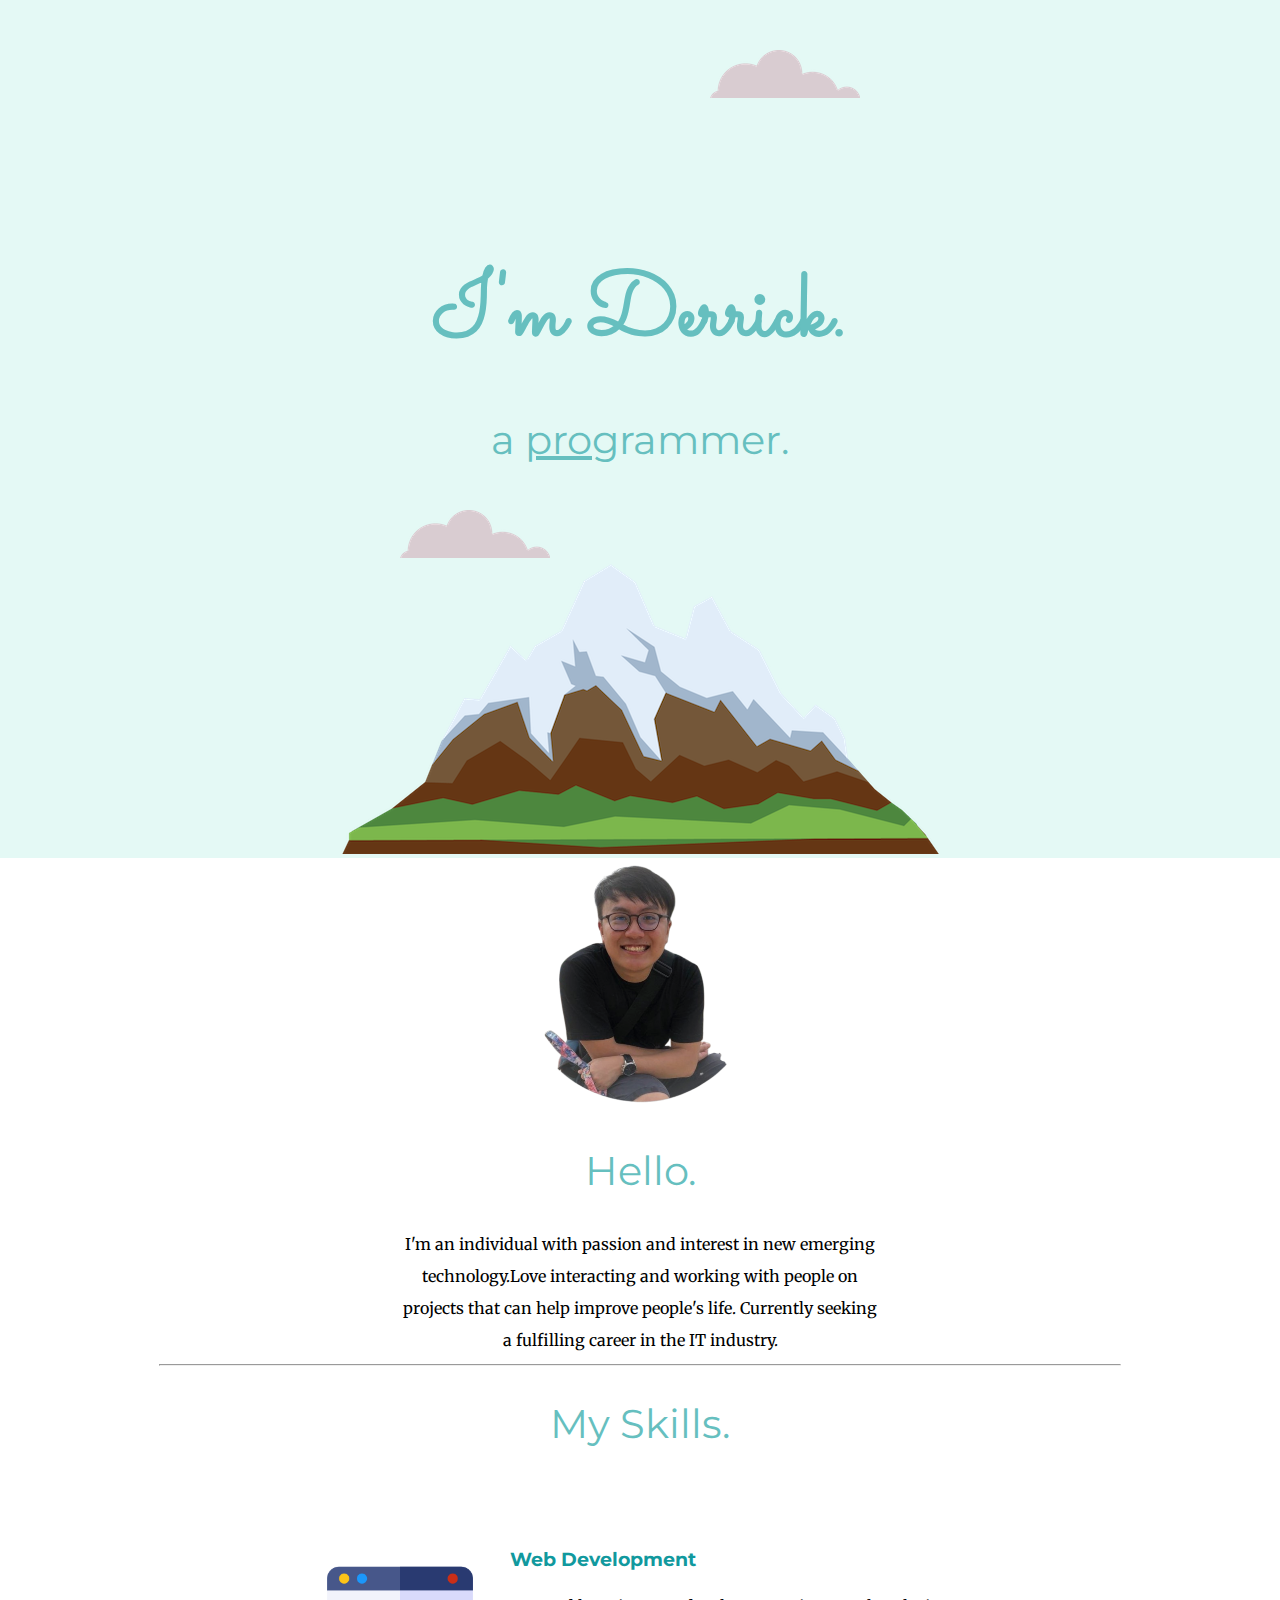
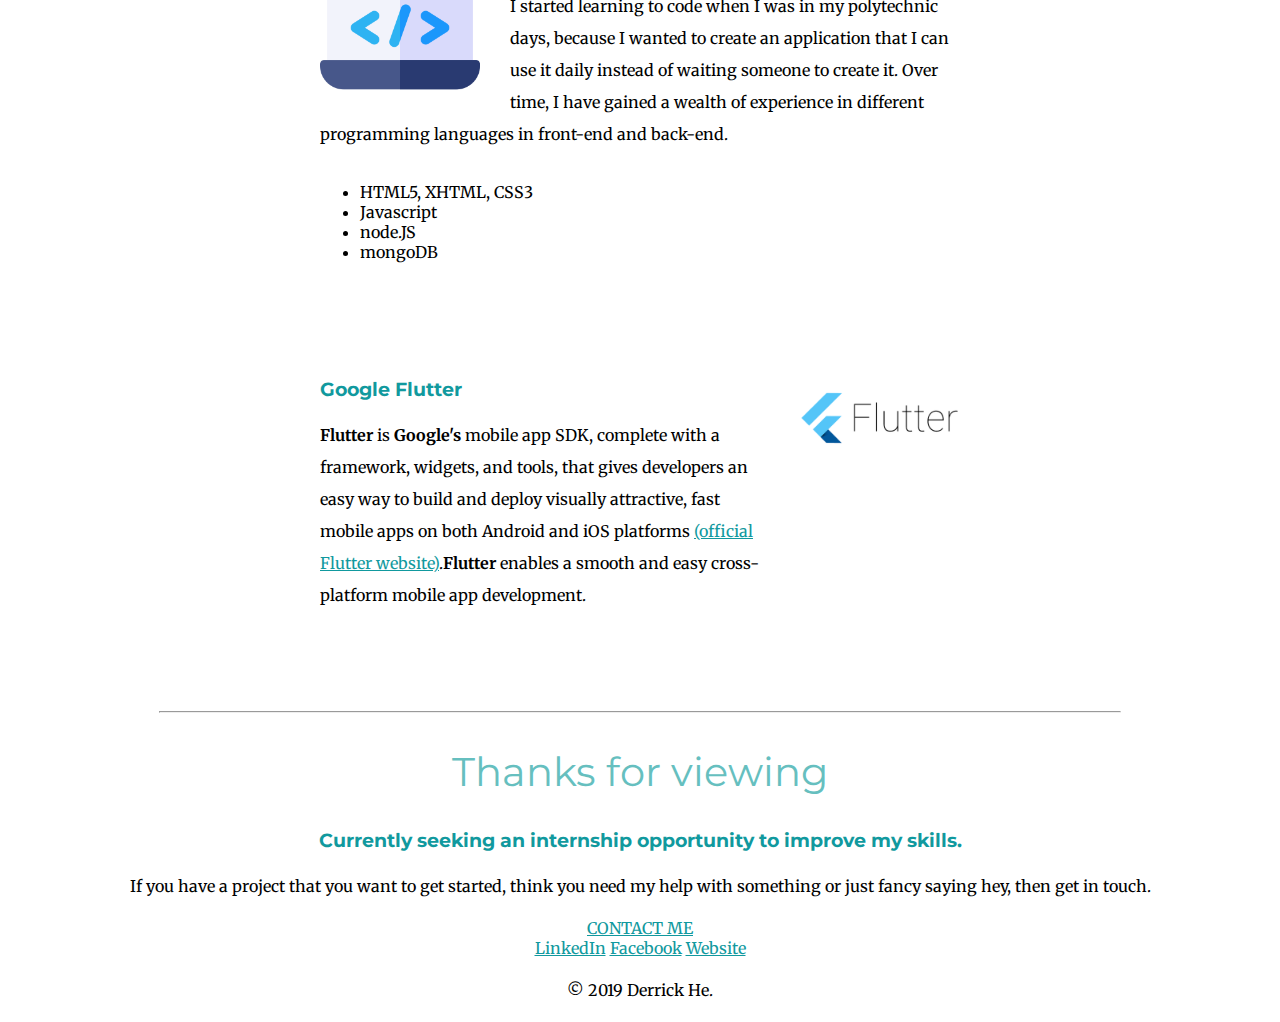
<file: index.html>
<!DOCTYPE html>
<html lang="en" dir="ltr">

<head>
  <meta charset="utf-8">
  <title>An Aspiring Web Developer</title>
  <link rel="stylesheet" href="css/styles.css">
  <link rel="icon" href="images/favicon.ico">
  <link href="https://fonts.googleapis.com/css?family=Merriweather|Montserrat|Sacramento&display=swap" rel="stylesheet">
</head>

<body>
  <div class="top-container">
    <img class="top-cloud" src="images/cloud.png" alt="cloud-img">
    <h1>I'm Derrick.</h1>
    <h2>a <span id="pro">pro</span>grammer.</h2>
    <img class="bottom-cloud" src="images/cloud.png" alt="cloud-img">
    <img src="images/mountain.png" alt="mountain-img">
  </div>

  <div class="middle-container">
    <div class="profile">
      <img id="profile-picture" src="images/profile-picture.png" alt="my-profile-pic">
      <h2>Hello.</h2>
      <p class="text-width">I'm an individual with passion and interest in new emerging technology.Love interacting and working with people on projects that can help improve people's life. Currently seeking a fulfilling career in the IT industry.</p>
    </div>
    <hr>
    <div class="skills">
      <h2>My Skills.</h2>
      <div class="skill-row">
        <img class="skill-logo-code" src="images/web-skills.png" alt="skill-web development">
        <h3>Web Development</h3>
        <p class="skill-description">I started learning to code when I was in my polytechnic days, because I wanted to create an application that I can use it daily instead of waiting someone
          to create it. Over time, I have gained a wealth of experience in different programming languages in front-end and back-end.
          <div class="list-of-skills">
            <ul>
              <li>HTML5, XHTML, CSS3</li>
              <li>Javascript</li>
              <li>node.JS</li>
              <li>mongoDB</li>
            </ul>
          </div>

        </p>
      </div>

      <div class="skill-row">
        <img class="skill-logo-flutter" src="images/flutter-logo.png" alt="skill-google flutter">
        <h3>Google Flutter</h3>
        <div class="flutter-description">
          <p class="skill-description"><strong>Flutter</strong> is <strong>Google's</strong> mobile app SDK, complete with a framework, widgets, and tools, that gives developers an
            easy way to build and deploy visually attractive, fast mobile apps on both Android and iOS platforms
            <a href="https://flutter.dev/" target="_blank">(official Flutter website)</a>.<strong>Flutter</strong> enables a smooth and easy cross-platform mobile app development.</p>
        </div>

      </div>
    </div>
    <hr>
    <div class="contact-me">
      <h2>Thanks for viewing</h2>
      <h3>Currently seeking an internship opportunity to improve my skills.</h3>
      <p>If you have a project that you want to get started, think you need my help with something or just fancy saying hey, then get in touch.</p>
      <a class="btn" href="mailto:heshengxin@hotmail.com">CONTACT ME</a>
    </div>
  </div>


  <div class="bottom-container">
    <a class="footer-link" href="https://www.linkedin.com/in/heshengxin/">LinkedIn</a>
    <a class="footer-link" href="https://www.facebook.com/Imbypasser">Facebook</a>
    <a class="footer-link" href="https://imbypasser.github.io/cv/">Website</a>
    <p>© 2019 Derrick He.</p>
  </div>
</body>

</html>
</file>
<file: css/styles.css>
body {
  margin: 0;
  text-align: center;
  font-family: 'Merriweather', serif;
  /* We can only use this if the width of the element inside is not specified*/
}

ul {
  text-align: left;
  display: inline-block;
}

hr{
  width: 75%;
}

h1 {
  font-size: 5.625rem;
  margin: 50px auto 0 auto;
  font-family: 'Sacramento', cursive;
  color: #66BFBF;

}

h2 {
  font-family: 'Montserrat', sans-serif;
  font-size: 2.5rem;
  color: #66BFBF;
  font-weight: normal;
}

h3 {
  font-family: 'Montserrat', sans-serif;
  color: #11999E;
}

a {
  color: #11999E;
}

p{
  line-height: 2;
}

.skill-row{
  width:50%;
  margin:100px auto;
  text-align: left;
}


.top-container {
  background-color: #E4F9F5;
  padding-top: 200px;
  position: relative;
}


.bottom-cloud {
  position: absolute;
  left: 400px;
  bottom: 300px;
}

.top-cloud {
  position: absolute;
  right: 420px;
  top: 50px;
}

.text-width {
  margin: 0 400px;
}

.skill-logo-code {
  width:25%;
  float: left;
  margin-right: 30px;
}

.skill-logo-flutter{
  width:25%;
  float: right;
  margin-left: 30px;
}



.flutter-description{
  padding-right: 30%
}


#profile-picture {
  width: 250px;
  height: 250px;
}

#pro {
  text-decoration: underline;
}
</file>
